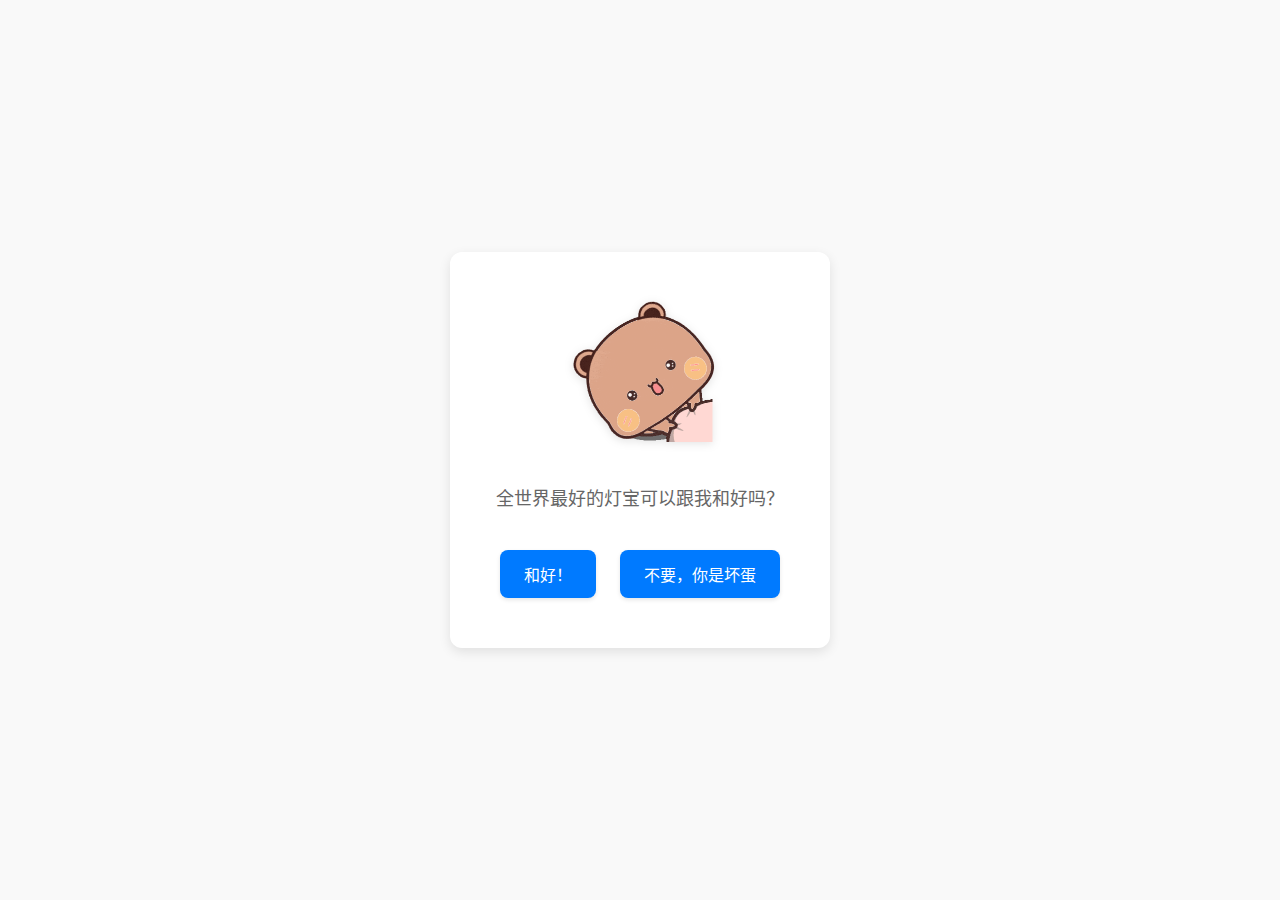
<file: index.html>
<!DOCTYPE html>
<html lang="zh-CN">

<head>
    <meta charset="UTF-8">
    <meta name="viewport" content="width=device-width, initial-scale=1.0">
    <link rel="stylesheet" href="styles.css">
    <title>和好页面</title>
</head>

<body>
    <div id="container">
        <img id="panda" src="panda.gif" alt="熊猫">
        <p id="message">全世界最好的灯宝可以跟我和好吗？</p>
        <button id="leftButton">和好！</button>
        <button id="rightButton">不要，你是坏蛋</button>
    </div>
    <script src="script.js"></script>
</body>

</html>
</file>
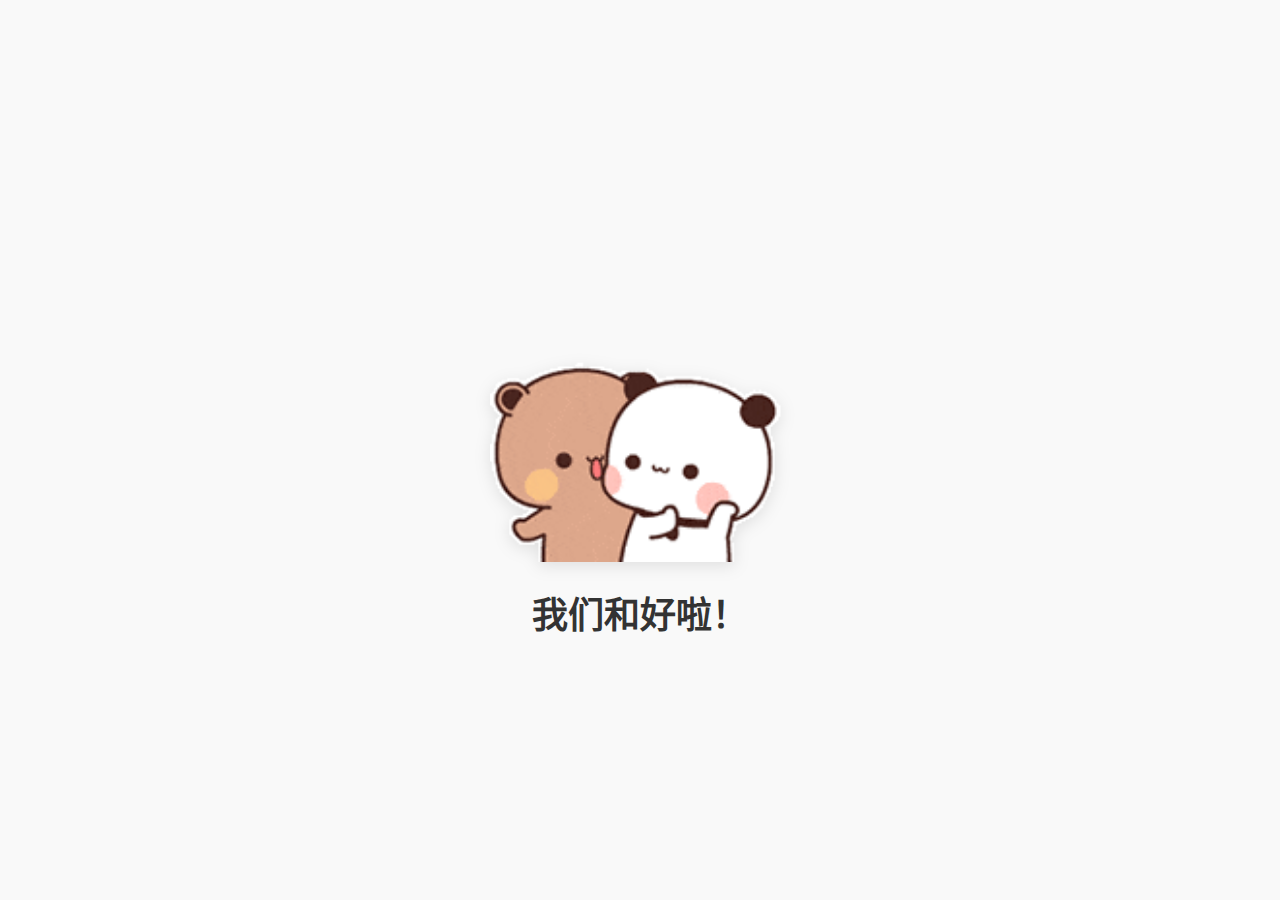
<file: newPage.html>
<!DOCTYPE html>
<html lang="zh-CN">

<head>
    <meta charset="UTF-8">
    <meta name="viewport" content="width=device-width, initial-scale=1.0">
    <link rel="stylesheet" href="styles.css">
    <title>我们和好了</title>
</head>

<body>
    <div id="new-container">
        <img id="happy-panda" src="happy-panda.gif" alt="开心的熊猫">
        <h1>我们和好啦！</h1>
    </div>
</body>

</html>
</file>
<file: styles.css>
/* 全局样式 */
body {
    font-family: -apple-system, BlinkMacSystemFont, "Segoe UI", Roboto, Oxygen-Sans, Ubuntu, Cantarell, "Helvetica Neue", sans-serif;
    display: flex;
    justify-content: center;
    align-items: center;
    height: 100vh;
    margin: 0;
    background-color: #f9f9f9;
    color: #333;
}

/* 第一个页面容器样式 */
#container {
    text-align: center;
    padding: 40px;
    background-color: #fff;
    border-radius: 12px;
    box-shadow: 0 4px 12px rgba(0, 0, 0, 0.1);
    animation: fadeIn 0.3s ease-out;
}

/* 熊猫图片样式 */
#panda {
    width: 150px;
    height: 150px;
    margin-bottom: 20px;
    transition: transform 0.3s ease;
    filter: drop-shadow(0 2px 4px rgba(0, 0, 0, 0.1));
}

/* 提示信息样式 */
#message {
    font-size: 18px;
    margin-bottom: 30px;
    color: #666;
}

/* 按钮样式 */
button {
    padding: 12px 24px;
    margin: 10px;
    background-color: #007aff;
    color: white;
    border: none;
    border-radius: 8px;
    cursor: pointer;
    font-size: 16px;
    transition: all 0.3s ease;
    box-shadow: 0 2px 4px rgba(0, 0, 0, 0.1);
}

button:hover {
    background-color: #005ecb;
    transform: translateY(-2px);
    box-shadow: 0 4px 8px rgba(0, 0, 0, 0.2);
}

/* 第二个页面容器样式 */
#new-container {
    text-align: center;
    animation: fadeIn 0.3s ease-out;
}

/* 第二个页面配图样式 */
#happy-panda {
    width: 300px;
    height: 300px;
    margin-bottom: 20px;
    filter: drop-shadow(0 4px 8px rgba(0, 0, 0, 0.1));
    animation: bounce 1.5s infinite;
}

/* 第二个页面标题样式 */
#new-container h1 {
    font-size: 36px;
    color: #333;
    margin: 0;
}

/* 淡入动画 */
@keyframes fadeIn {
    from {
        opacity: 0;
        transform: translateY(-10px);
    }
    to {
        opacity: 1;
        transform: translateY(0);
    }
}

/* 弹跳动画 */
@keyframes bounce {
    0%, 20%, 50%, 80%, 100% {
        transform: translateY(0);
    }
    40% {
        transform: translateY(-20px);
    }
    60% {
        transform: translateY(-10px);
    }
}
</file>
